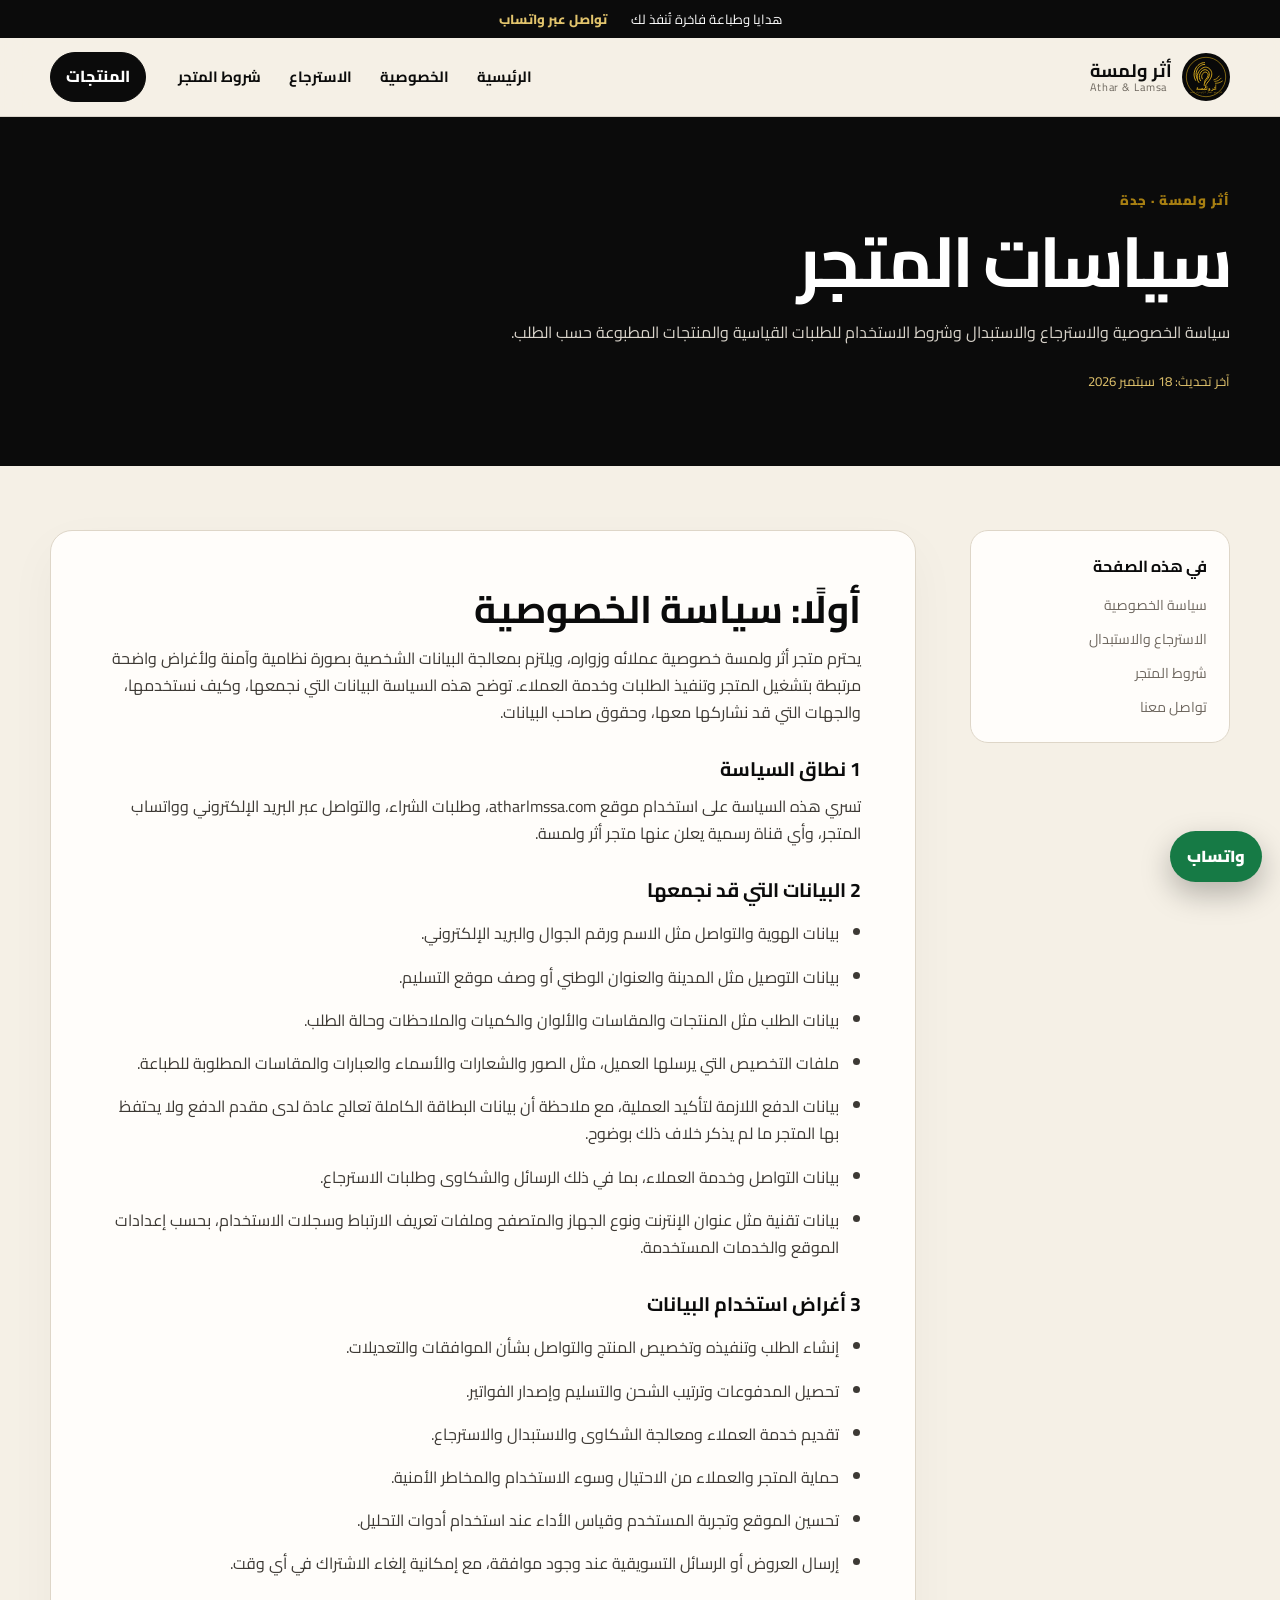
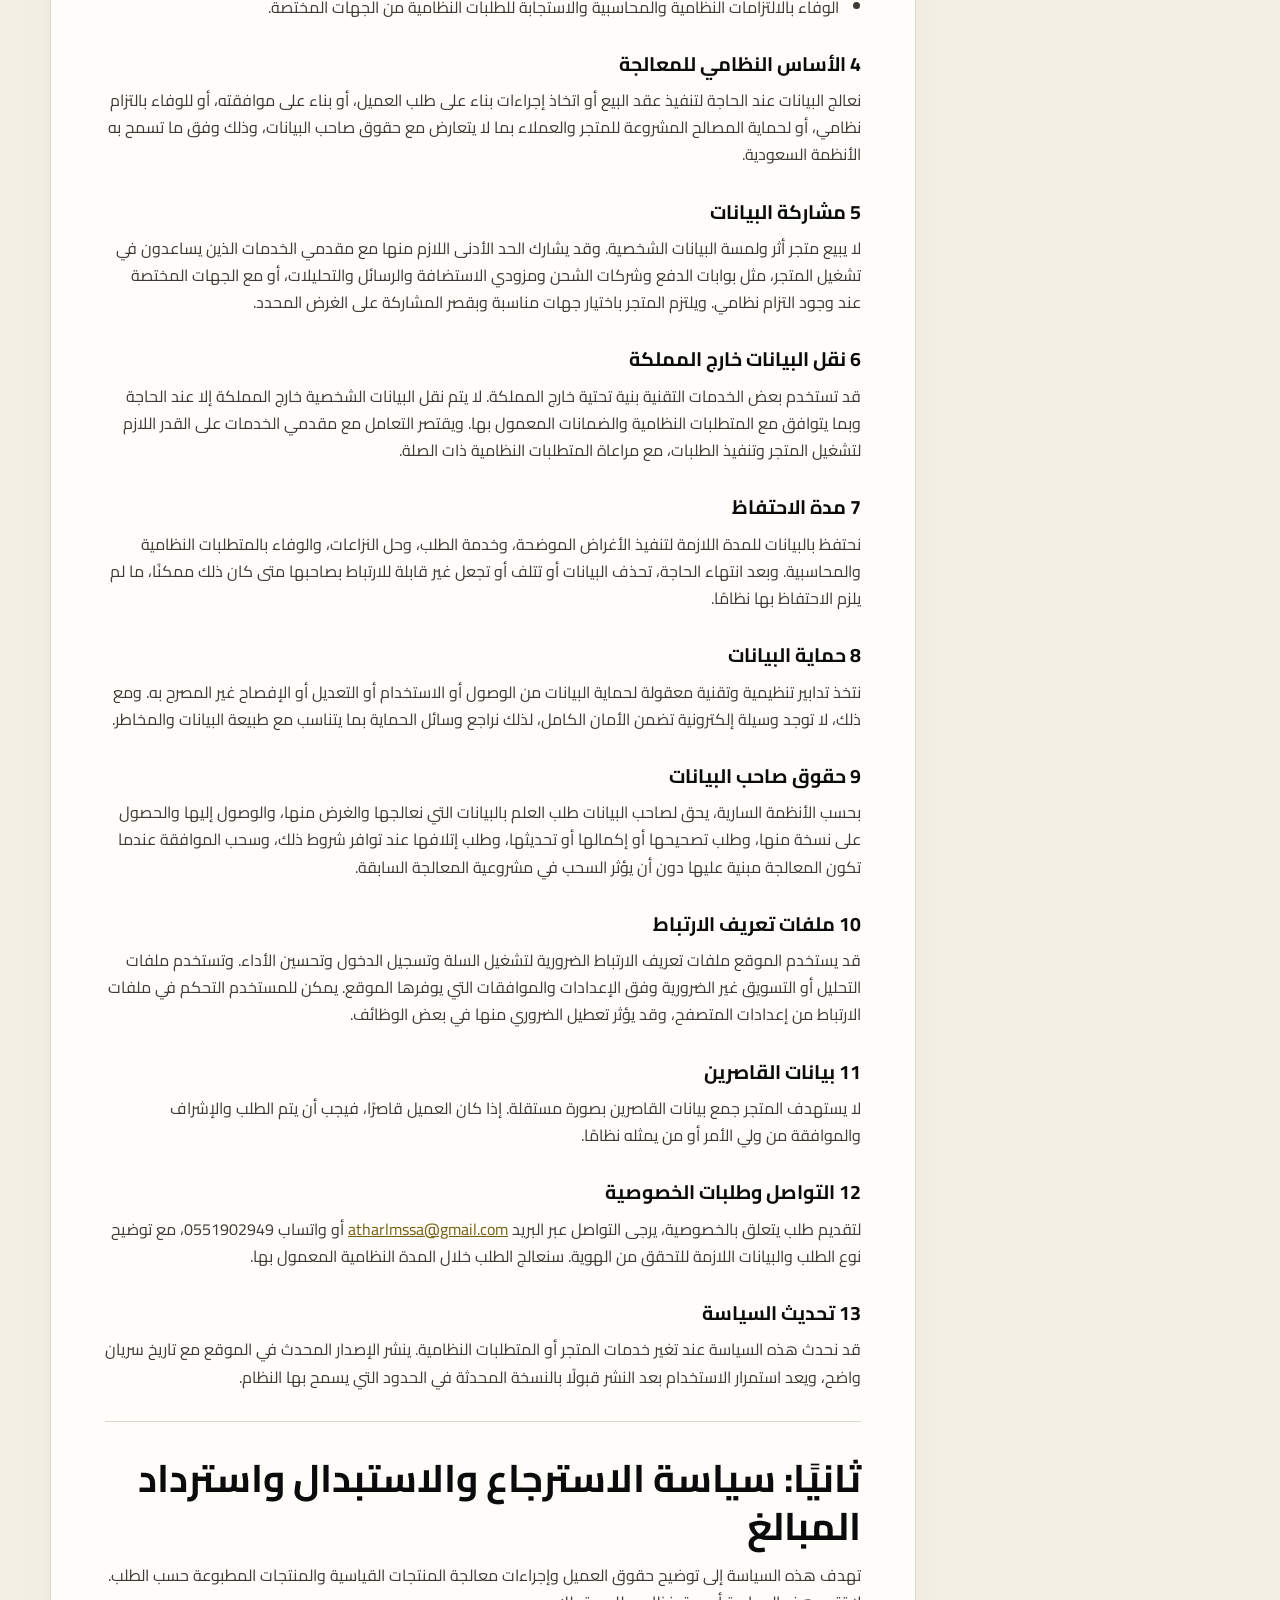
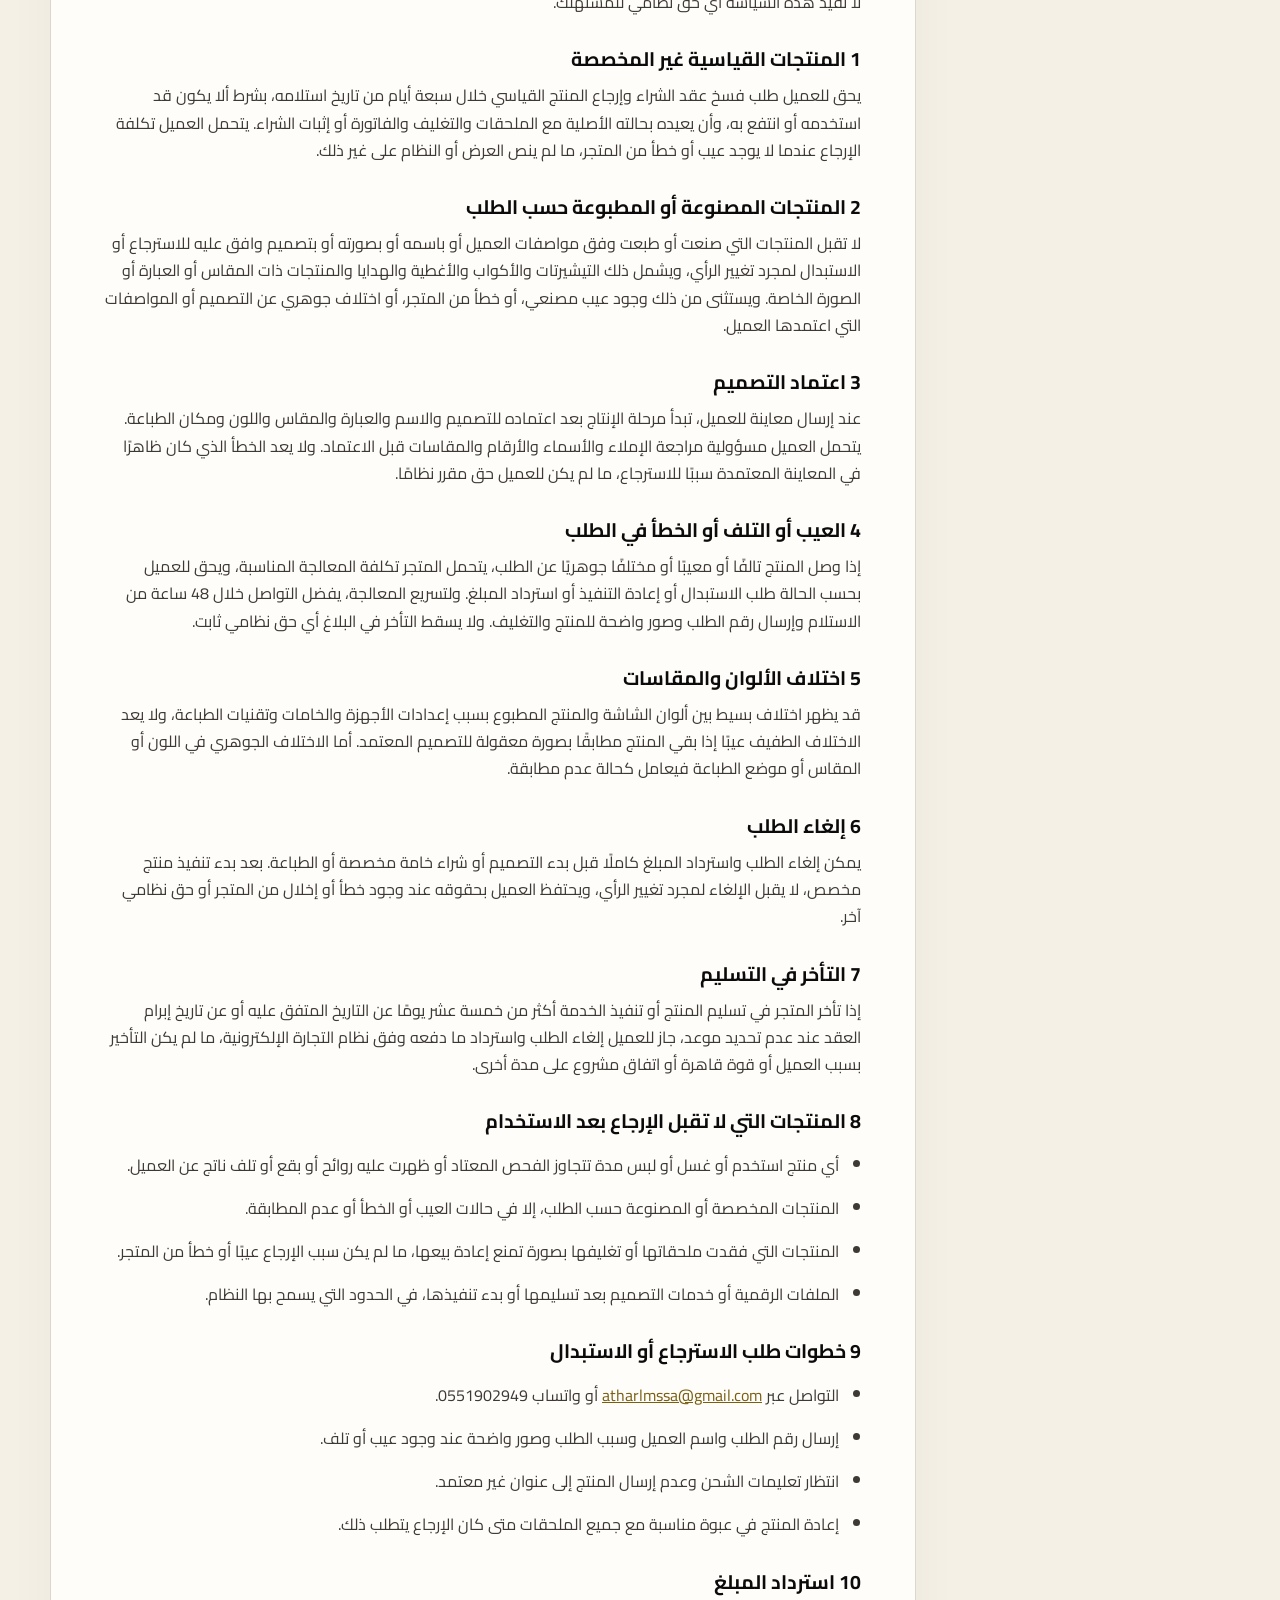
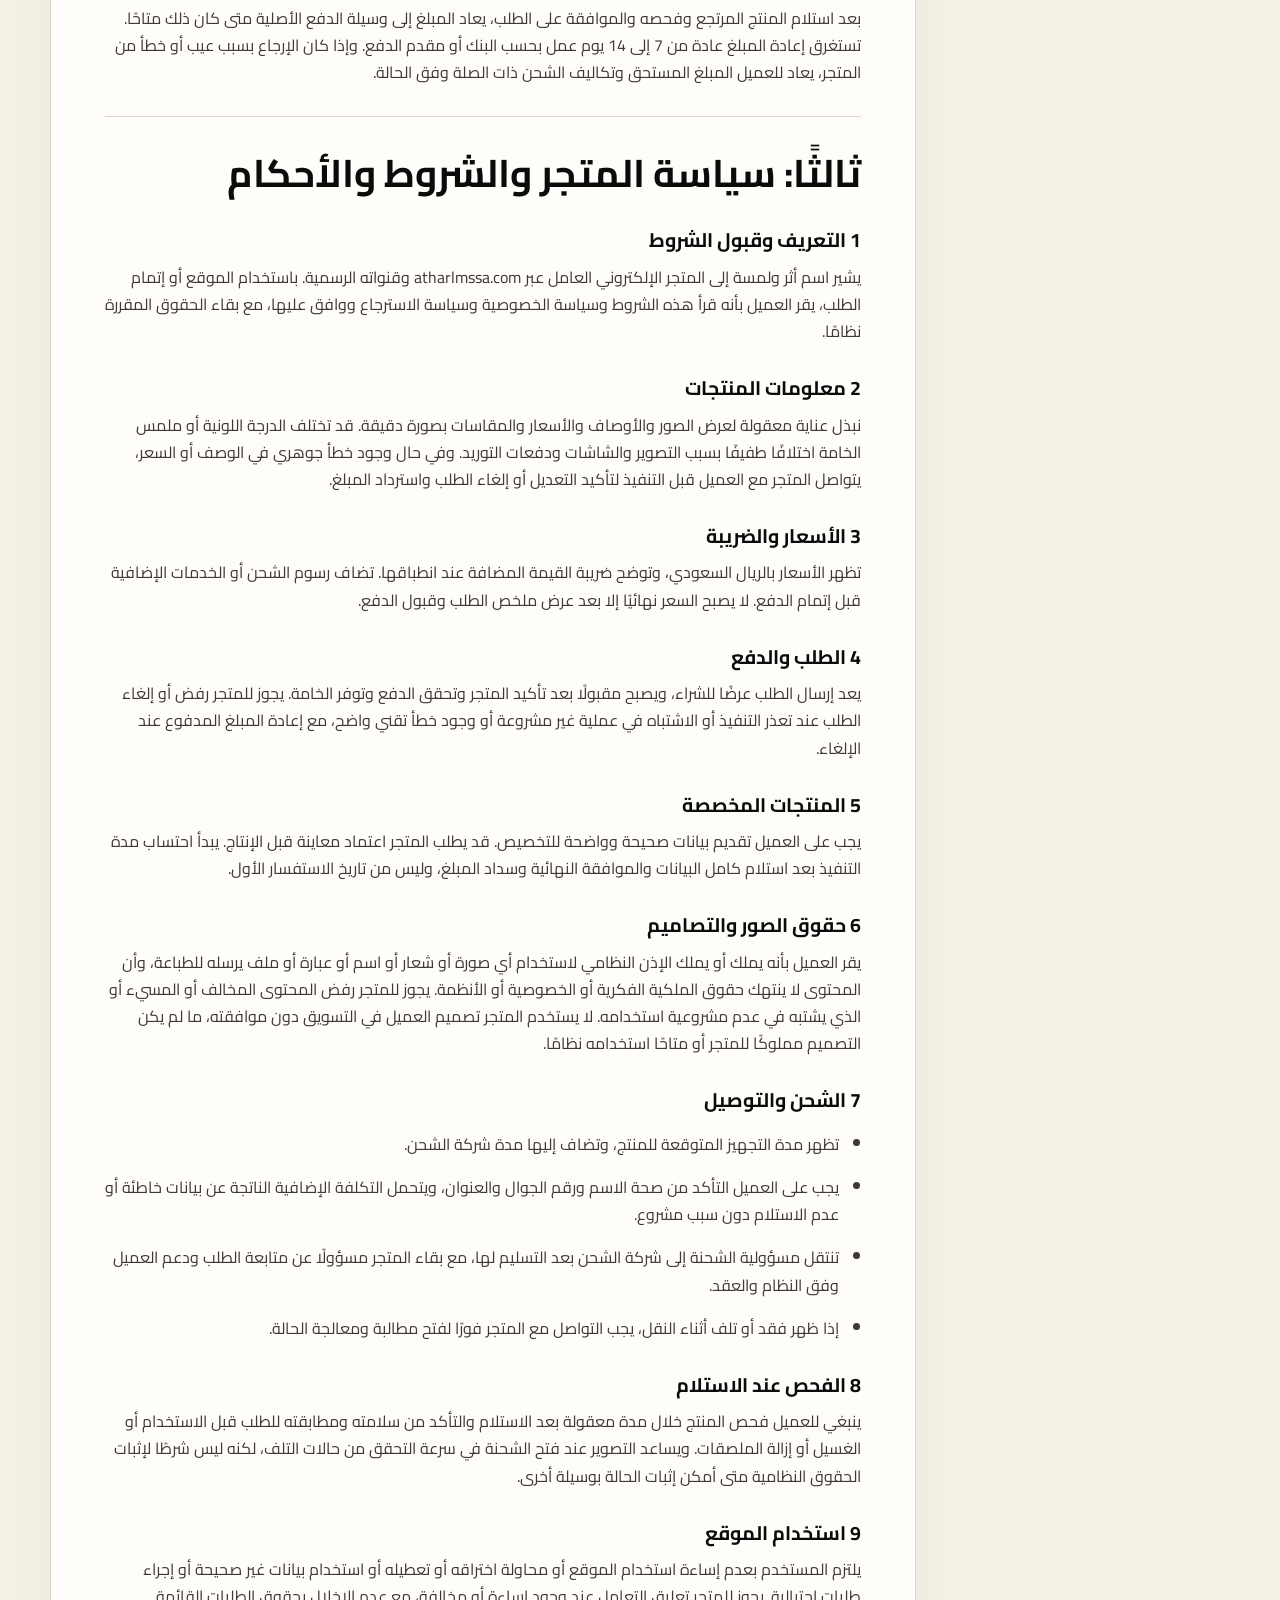
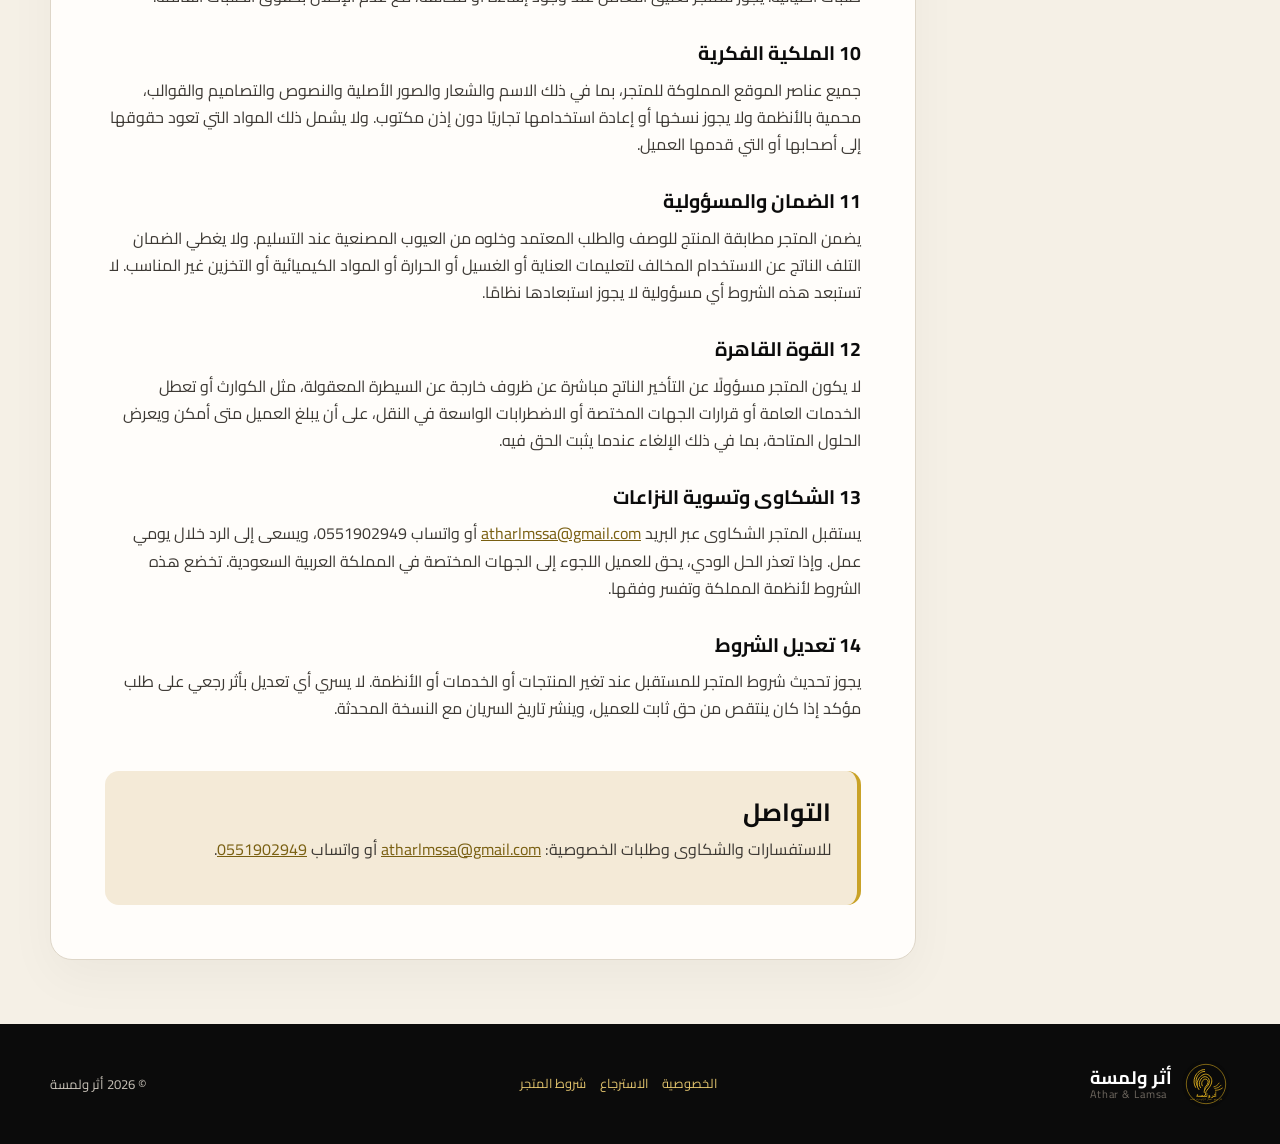
<file: policies.html>
<!doctype html>
<html lang="ar" dir="rtl">
<head>
  <meta charset="utf-8">
  <meta name="viewport" content="width=device-width,initial-scale=1,viewport-fit=cover">
  <meta name="theme-color" content="#0b0b0b">
  <meta name="description" content="سياسة الخصوصية والاسترجاع وشروط متجر أثر ولمسة.">
  <title>سياسات المتجر | أثر ولمسة</title>
  <link rel="icon" href="logo.svg" type="image/svg+xml">
  <link rel="preconnect" href="https://fonts.googleapis.com">
  <link rel="preconnect" href="https://fonts.gstatic.com" crossorigin>
  <link href="https://fonts.googleapis.com/css2?family=Cairo:wght@400;500;600;700;800;900&display=swap" rel="stylesheet">
  <link rel="stylesheet" href="styles.css?v=20260918-1">
</head>
<body class="policy-page">
  <a class="skip-link" href="#policy-content">انتقل إلى محتوى السياسات</a>
  <div class="announcement"><span>هدايا وطباعة فاخرة تُنفذ لك</span><a href="https://wa.me/966551902949" target="_blank" rel="noopener">تواصل عبر واتساب</a></div>
  <header class="site-header">
    <nav class="nav shell" aria-label="التنقل الرئيسي">
      <a class="brand" href="index.html" aria-label="أثر ولمسة - الرئيسية"><img src="logo.svg" alt="" width="48" height="48"><span><b>أثر ولمسة</b><small>Athar &amp; Lamsa</small></span></a>
      <div class="nav-links policy-nav"><a href="index.html">الرئيسية</a><a href="#privacy">الخصوصية</a><a href="#returns">الاسترجاع</a><a href="#terms">شروط المتجر</a></div>
      <a class="cart-button" href="index.html#catalog">المنتجات</a>
    </nav>
  </header>
  <main id="policy-content">
    <section class="policy-hero">
      <div class="shell">
        <p class="kicker">أثر ولمسة · جدة</p>
        <h1>سياسات المتجر</h1>
        <p>سياسة الخصوصية والاسترجاع والاستبدال وشروط الاستخدام للطلبات القياسية والمنتجات المطبوعة حسب الطلب.</p>
        <p class="policy-updated">آخر تحديث: 18 سبتمبر 2026</p>
      </div>
    </section>
    <div class="shell policy-layout">
      <aside class="policy-toc" aria-label="فهرس السياسات">
        <strong>في هذه الصفحة</strong>
        <a href="#privacy">سياسة الخصوصية</a>
        <a href="#returns">الاسترجاع والاستبدال</a>
        <a href="#terms">شروط المتجر</a>
        <a href="mailto:atharlmssa@gmail.com">تواصل معنا</a>
      </aside>
      <article class="policy-content">
        <h2 id="privacy">أولًا: سياسة الخصوصية</h2>
<p>يحترم متجر أثر ولمسة خصوصية عملائه وزواره، ويلتزم بمعالجة البيانات
الشخصية بصورة نظامية وآمنة ولأغراض واضحة مرتبطة بتشغيل المتجر وتنفيذ
الطلبات وخدمة العملاء. توضح هذه السياسة البيانات التي نجمعها، وكيف
نستخدمها، والجهات التي قد نشاركها معها، وحقوق صاحب البيانات.</p>
<h3 id="1-نطاق-السياسة"><strong>1 نطاق السياسة</strong></h3>
<p>تسري هذه السياسة على استخدام موقع atharlmssa.com، وطلبات الشراء،
والتواصل عبر البريد الإلكتروني وواتساب المتجر، وأي قناة رسمية يعلن عنها
متجر أثر ولمسة.</p>
<h3 id="2-البيانات-التي-قد-نجمعها"><strong>2 البيانات التي قد
نجمعها</strong></h3>
<ul>
<li><p>بيانات الهوية والتواصل مثل الاسم ورقم الجوال والبريد
الإلكتروني.</p></li>
<li><p>بيانات التوصيل مثل المدينة والعنوان الوطني أو وصف موقع
التسليم.</p></li>
<li><p>بيانات الطلب مثل المنتجات والمقاسات والألوان والكميات والملاحظات
وحالة الطلب.</p></li>
<li><p>ملفات التخصيص التي يرسلها العميل، مثل الصور والشعارات والأسماء
والعبارات والمقاسات المطلوبة للطباعة.</p></li>
<li><p>بيانات الدفع اللازمة لتأكيد العملية، مع ملاحظة أن بيانات البطاقة
الكاملة تعالج عادة لدى مقدم الدفع ولا يحتفظ بها المتجر ما لم يذكر خلاف
ذلك بوضوح.</p></li>
<li><p>بيانات التواصل وخدمة العملاء، بما في ذلك الرسائل والشكاوى وطلبات
الاسترجاع.</p></li>
<li><p>بيانات تقنية مثل عنوان الإنترنت ونوع الجهاز والمتصفح وملفات تعريف
الارتباط وسجلات الاستخدام، بحسب إعدادات الموقع والخدمات
المستخدمة.</p></li>
</ul>
<h3 id="3-أغراض-استخدام-البيانات"><strong>3 أغراض استخدام
البيانات</strong></h3>
<ul>
<li><p>إنشاء الطلب وتنفيذه وتخصيص المنتج والتواصل بشأن الموافقات
والتعديلات.</p></li>
<li><p>تحصيل المدفوعات وترتيب الشحن والتسليم وإصدار الفواتير.</p></li>
<li><p>تقديم خدمة العملاء ومعالجة الشكاوى والاستبدال
والاسترجاع.</p></li>
<li><p>حماية المتجر والعملاء من الاحتيال وسوء الاستخدام والمخاطر
الأمنية.</p></li>
<li><p>تحسين الموقع وتجربة المستخدم وقياس الأداء عند استخدام أدوات
التحليل.</p></li>
<li><p>إرسال العروض أو الرسائل التسويقية عند وجود موافقة، مع إمكانية
إلغاء الاشتراك في أي وقت.</p></li>
<li><p>الوفاء بالالتزامات النظامية والمحاسبية والاستجابة للطلبات
النظامية من الجهات المختصة.</p></li>
</ul>
<h3 id="4-الأساس-النظامي-للمعالجة"><strong>4 الأساس النظامي
للمعالجة</strong></h3>
<p>نعالج البيانات عند الحاجة لتنفيذ عقد البيع أو اتخاذ إجراءات بناء على
طلب العميل، أو بناء على موافقته، أو للوفاء بالتزام نظامي، أو لحماية
المصالح المشروعة للمتجر والعملاء بما لا يتعارض مع حقوق صاحب البيانات،
وذلك وفق ما تسمح به الأنظمة السعودية.</p>
<h3 id="5-مشاركة-البيانات"><strong>5 مشاركة البيانات</strong></h3>
<p>لا يبيع متجر أثر ولمسة البيانات الشخصية. وقد يشارك الحد الأدنى اللازم
منها مع مقدمي الخدمات الذين يساعدون في تشغيل المتجر، مثل بوابات الدفع
وشركات الشحن ومزودي الاستضافة والرسائل والتحليلات، أو مع الجهات المختصة
عند وجود التزام نظامي. ويلتزم المتجر باختيار جهات مناسبة وبقصر المشاركة
على الغرض المحدد.</p>
<h3 id="6-نقل-البيانات-خارج-المملكة"><strong>6 نقل البيانات خارج
المملكة</strong></h3>
<p>قد تستخدم بعض الخدمات التقنية بنية تحتية خارج المملكة. لا يتم نقل
البيانات الشخصية خارج المملكة إلا عند الحاجة وبما يتوافق مع المتطلبات
النظامية والضمانات المعمول بها. ويقتصر التعامل مع مقدمي الخدمات على القدر اللازم لتشغيل المتجر وتنفيذ الطلبات، مع مراعاة المتطلبات النظامية ذات الصلة.</p>
<h3 id="7-مدة-الاحتفاظ"><strong>7 مدة الاحتفاظ</strong></h3>
<p>نحتفظ بالبيانات للمدة اللازمة لتنفيذ الأغراض الموضحة، وخدمة الطلب،
وحل النزاعات، والوفاء بالمتطلبات النظامية والمحاسبية. وبعد انتهاء
الحاجة، تحذف البيانات أو تتلف أو تجعل غير قابلة للارتباط بصاحبها متى كان
ذلك ممكنًا، ما لم يلزم الاحتفاظ بها نظامًا.</p>
<h3 id="8-حماية-البيانات"><strong>8 حماية البيانات</strong></h3>
<p>نتخذ تدابير تنظيمية وتقنية معقولة لحماية البيانات من الوصول أو
الاستخدام أو التعديل أو الإفصاح غير المصرح به. ومع ذلك، لا توجد وسيلة
إلكترونية تضمن الأمان الكامل، لذلك نراجع وسائل الحماية بما يتناسب مع
طبيعة البيانات والمخاطر.</p>
<h3 id="9-حقوق-صاحب-البيانات"><strong>9 حقوق صاحب البيانات</strong></h3>
<p>بحسب الأنظمة السارية، يحق لصاحب البيانات طلب العلم بالبيانات التي
نعالجها والغرض منها، والوصول إليها والحصول على نسخة منها، وطلب تصحيحها
أو إكمالها أو تحديثها، وطلب إتلافها عند توافر شروط ذلك، وسحب الموافقة
عندما تكون المعالجة مبنية عليها دون أن يؤثر السحب في مشروعية المعالجة
السابقة.</p>
<h3 id="10-ملفات-تعريف-الارتباط"><strong>10 ملفات تعريف
الارتباط</strong></h3>
<p>قد يستخدم الموقع ملفات تعريف الارتباط الضرورية لتشغيل السلة وتسجيل
الدخول وتحسين الأداء. وتستخدم ملفات التحليل أو التسويق غير الضرورية وفق
الإعدادات والموافقات التي يوفرها الموقع. يمكن للمستخدم التحكم في ملفات
الارتباط من إعدادات المتصفح، وقد يؤثر تعطيل الضروري منها في بعض
الوظائف.</p>
<h3 id="11-بيانات-القاصرين"><strong>11 بيانات القاصرين</strong></h3>
<p>لا يستهدف المتجر جمع بيانات القاصرين بصورة مستقلة. إذا كان العميل
قاصرًا، فيجب أن يتم الطلب والإشراف والموافقة من ولي الأمر أو من يمثله
نظامًا.</p>
<h3 id="12-التواصل-وطلبات-الخصوصية"><strong>12 التواصل وطلبات
الخصوصية</strong></h3>
<p>لتقديم طلب يتعلق بالخصوصية، يرجى التواصل عبر البريد <a
href="mailto:atharlmssa@gmail.com">atharlmssa@gmail.com</a> أو واتساب
0551902949، مع توضيح نوع الطلب والبيانات اللازمة للتحقق من الهوية.
سنعالج الطلب خلال المدة النظامية المعمول بها.</p>
<h3 id="13-تحديث-السياسة"><strong>13 تحديث السياسة</strong></h3>
<p>قد نحدث هذه السياسة عند تغير خدمات المتجر أو المتطلبات النظامية. ينشر
الإصدار المحدث في الموقع مع تاريخ سريان واضح، ويعد استمرار الاستخدام بعد
النشر قبولًا بالنسخة المحدثة في الحدود التي يسمح بها النظام.</p>
<h2 id="returns">ثانيًا: سياسة الاسترجاع والاستبدال واسترداد المبالغ</h2>
<p>تهدف هذه السياسة إلى توضيح حقوق العميل وإجراءات معالجة المنتجات
القياسية والمنتجات المطبوعة حسب الطلب. لا تقيد هذه السياسة أي حق نظامي
للمستهلك.</p>
<h3 id="1-المنتجات-القياسية-غير-المخصصة"><strong>1 المنتجات القياسية غير
المخصصة</strong></h3>
<p>يحق للعميل طلب فسخ عقد الشراء وإرجاع المنتج القياسي خلال سبعة أيام من
تاريخ استلامه، بشرط ألا يكون قد استخدمه أو انتفع به، وأن يعيده بحالته
الأصلية مع الملحقات والتغليف والفاتورة أو إثبات الشراء. يتحمل العميل
تكلفة الإرجاع عندما لا يوجد عيب أو خطأ من المتجر، ما لم ينص العرض أو
النظام على غير ذلك.</p>
<h3 id="2-المنتجات-المصنوعة-أو-المطبوعة-حسب-الطلب"><strong>2 المنتجات
المصنوعة أو المطبوعة حسب الطلب</strong></h3>
<p>لا تقبل المنتجات التي صنعت أو طبعت وفق مواصفات العميل أو باسمه أو
بصورته أو بتصميم وافق عليه للاسترجاع أو الاستبدال لمجرد تغيير الرأي،
ويشمل ذلك التيشيرتات والأكواب والأغطية والهدايا والمنتجات ذات المقاس أو
العبارة أو الصورة الخاصة. ويستثنى من ذلك وجود عيب مصنعي، أو خطأ من
المتجر، أو اختلاف جوهري عن التصميم أو المواصفات التي اعتمدها العميل.</p>
<h3 id="3-اعتماد-التصميم"><strong>3 اعتماد التصميم</strong></h3>
<p>عند إرسال معاينة للعميل، تبدأ مرحلة الإنتاج بعد اعتماده للتصميم
والاسم والعبارة والمقاس واللون ومكان الطباعة. يتحمل العميل مسؤولية
مراجعة الإملاء والأسماء والأرقام والمقاسات قبل الاعتماد. ولا يعد الخطأ
الذي كان ظاهرًا في المعاينة المعتمدة سببًا للاسترجاع، ما لم يكن للعميل حق
مقرر نظامًا.</p>
<h3 id="4-العيب-أو-التلف-أو-الخطأ-في-الطلب"><strong>4 العيب أو التلف أو
الخطأ في الطلب</strong></h3>
<p>إذا وصل المنتج تالفًا أو معيبًا أو مختلفًا جوهريًا عن الطلب، يتحمل المتجر
تكلفة المعالجة المناسبة، ويحق للعميل بحسب الحالة طلب الاستبدال أو إعادة
التنفيذ أو استرداد المبلغ. ولتسريع المعالجة، يفضل التواصل خلال 48 ساعة
من الاستلام وإرسال رقم الطلب وصور واضحة للمنتج والتغليف. ولا يسقط التأخر
في البلاغ أي حق نظامي ثابت.</p>
<h3 id="5-اختلاف-الألوان-والمقاسات"><strong>5 اختلاف الألوان
والمقاسات</strong></h3>
<p>قد يظهر اختلاف بسيط بين ألوان الشاشة والمنتج المطبوع بسبب إعدادات
الأجهزة والخامات وتقنيات الطباعة، ولا يعد الاختلاف الطفيف عيبًا إذا بقي
المنتج مطابقًا بصورة معقولة للتصميم المعتمد. أما الاختلاف الجوهري في
اللون أو المقاس أو موضع الطباعة فيعامل كحالة عدم مطابقة.</p>
<h3 id="6-إلغاء-الطلب"><strong>6 إلغاء الطلب</strong></h3>
<p>يمكن إلغاء الطلب واسترداد المبلغ كاملًا قبل بدء التصميم أو شراء خامة
مخصصة أو الطباعة. بعد بدء تنفيذ منتج مخصص، لا يقبل الإلغاء لمجرد تغيير
الرأي، ويحتفظ العميل بحقوقه عند وجود خطأ أو إخلال من المتجر أو حق نظامي
آخر.</p>
<h3 id="7-التأخر-في-التسليم"><strong>7 التأخر في التسليم</strong></h3>
<p>إذا تأخر المتجر في تسليم المنتج أو تنفيذ الخدمة أكثر من خمسة عشر يومًا
عن التاريخ المتفق عليه أو عن تاريخ إبرام العقد عند عدم تحديد موعد، جاز
للعميل إلغاء الطلب واسترداد ما دفعه وفق نظام التجارة الإلكترونية، ما لم
يكن التأخير بسبب العميل أو قوة قاهرة أو اتفاق مشروع على مدة أخرى.</p>
<h3 id="8-المنتجات-التي-لا-تقبل-الإرجاع-بعد-الاستخدام"><strong>8
المنتجات التي لا تقبل الإرجاع بعد الاستخدام</strong></h3>
<ul>
<li><p>أي منتج استخدم أو غسل أو لبس مدة تتجاوز الفحص المعتاد أو ظهرت
عليه روائح أو بقع أو تلف ناتج عن العميل.</p></li>
<li><p>المنتجات المخصصة أو المصنوعة حسب الطلب، إلا في حالات العيب أو
الخطأ أو عدم المطابقة.</p></li>
<li><p>المنتجات التي فقدت ملحقاتها أو تغليفها بصورة تمنع إعادة بيعها، ما
لم يكن سبب الإرجاع عيبًا أو خطأ من المتجر.</p></li>
<li><p>الملفات الرقمية أو خدمات التصميم بعد تسليمها أو بدء تنفيذها، في
الحدود التي يسمح بها النظام.</p></li>
</ul>
<h3 id="9-خطوات-طلب-الاسترجاع-أو-الاستبدال"><strong>9 خطوات طلب
الاسترجاع أو الاستبدال</strong></h3>
<ul>
<li><p>التواصل عبر <a
href="mailto:atharlmssa@gmail.com">atharlmssa@gmail.com</a> أو واتساب
0551902949.</p></li>
<li><p>إرسال رقم الطلب واسم العميل وسبب الطلب وصور واضحة عند وجود عيب أو
تلف.</p></li>
<li><p>انتظار تعليمات الشحن وعدم إرسال المنتج إلى عنوان غير
معتمد.</p></li>
<li><p>إعادة المنتج في عبوة مناسبة مع جميع الملحقات متى كان الإرجاع
يتطلب ذلك.</p></li>
</ul>
<h3 id="10-استرداد-المبلغ"><strong>10 استرداد المبلغ</strong></h3>
<p>بعد استلام المنتج المرتجع وفحصه والموافقة على الطلب، يعاد المبلغ إلى
وسيلة الدفع الأصلية متى كان ذلك متاحًا. تستغرق إعادة المبلغ عادة من 7 إلى
14 يوم عمل بحسب البنك أو مقدم الدفع. وإذا كان الإرجاع بسبب عيب أو خطأ من
المتجر، يعاد للعميل المبلغ المستحق وتكاليف الشحن ذات الصلة وفق
الحالة.</p>
<h2 id="terms">ثالثًا: سياسة المتجر والشروط والأحكام</h2>
<h3 id="1-التعريف-وقبول-الشروط"><strong>1 التعريف وقبول
الشروط</strong></h3>
<p>يشير اسم أثر ولمسة إلى المتجر الإلكتروني العامل عبر atharlmssa.com
وقنواته الرسمية. باستخدام الموقع أو إتمام الطلب، يقر العميل بأنه قرأ هذه
الشروط وسياسة الخصوصية وسياسة الاسترجاع ووافق عليها، مع بقاء الحقوق
المقررة نظامًا.</p>
<h3 id="2-معلومات-المنتجات"><strong>2 معلومات المنتجات</strong></h3>
<p>نبذل عناية معقولة لعرض الصور والأوصاف والأسعار والمقاسات بصورة دقيقة.
قد تختلف الدرجة اللونية أو ملمس الخامة اختلافًا طفيفًا بسبب التصوير
والشاشات ودفعات التوريد. وفي حال وجود خطأ جوهري في الوصف أو السعر،
يتواصل المتجر مع العميل قبل التنفيذ لتأكيد التعديل أو إلغاء الطلب
واسترداد المبلغ.</p>
<h3 id="3-الأسعار-والضريبة"><strong>3 الأسعار والضريبة</strong></h3>
<p>تظهر الأسعار بالريال السعودي، وتوضح ضريبة القيمة المضافة عند
انطباقها. تضاف رسوم الشحن أو الخدمات الإضافية قبل إتمام الدفع. لا يصبح
السعر نهائيًا إلا بعد عرض ملخص الطلب وقبول الدفع.</p>
<h3 id="4-الطلب-والدفع"><strong>4 الطلب والدفع</strong></h3>
<p>يعد إرسال الطلب عرضًا للشراء، ويصبح مقبولًا بعد تأكيد المتجر وتحقق
الدفع وتوفر الخامة. يجوز للمتجر رفض أو إلغاء الطلب عند تعذر التنفيذ أو
الاشتباه في عملية غير مشروعة أو وجود خطأ تقني واضح، مع إعادة المبلغ
المدفوع عند الإلغاء.</p>
<h3 id="5-المنتجات-المخصصة"><strong>5 المنتجات المخصصة</strong></h3>
<p>يجب على العميل تقديم بيانات صحيحة وواضحة للتخصيص. قد يطلب المتجر
اعتماد معاينة قبل الإنتاج. يبدأ احتساب مدة التنفيذ بعد استلام كامل
البيانات والموافقة النهائية وسداد المبلغ، وليس من تاريخ الاستفسار
الأول.</p>
<h3 id="6-حقوق-الصور-والتصاميم"><strong>6 حقوق الصور
والتصاميم</strong></h3>
<p>يقر العميل بأنه يملك أو يملك الإذن النظامي لاستخدام أي صورة أو شعار
أو اسم أو عبارة أو ملف يرسله للطباعة، وأن المحتوى لا ينتهك حقوق الملكية
الفكرية أو الخصوصية أو الأنظمة. يجوز للمتجر رفض المحتوى المخالف أو
المسيء أو الذي يشتبه في عدم مشروعية استخدامه. لا يستخدم المتجر تصميم
العميل في التسويق دون موافقته، ما لم يكن التصميم مملوكًا للمتجر أو متاحًا
استخدامه نظامًا.</p>
<h3 id="7-الشحن-والتوصيل"><strong>7 الشحن والتوصيل</strong></h3>
<ul>
<li><p>تظهر مدة التجهيز المتوقعة للمنتج، وتضاف إليها مدة شركة
الشحن.</p></li>
<li><p>يجب على العميل التأكد من صحة الاسم ورقم الجوال والعنوان، ويتحمل
التكلفة الإضافية الناتجة عن بيانات خاطئة أو عدم الاستلام دون سبب
مشروع.</p></li>
<li><p>تنتقل مسؤولية الشحنة إلى شركة الشحن بعد التسليم لها، مع بقاء
المتجر مسؤولًا عن متابعة الطلب ودعم العميل وفق النظام والعقد.</p></li>
<li><p>إذا ظهر فقد أو تلف أثناء النقل، يجب التواصل مع المتجر فورًا لفتح
مطالبة ومعالجة الحالة.</p></li>
</ul>
<h3 id="8-الفحص-عند-الاستلام"><strong>8 الفحص عند الاستلام</strong></h3>
<p>ينبغي للعميل فحص المنتج خلال مدة معقولة بعد الاستلام والتأكد من
سلامته ومطابقته للطلب قبل الاستخدام أو الغسيل أو إزالة الملصقات. ويساعد
التصوير عند فتح الشحنة في سرعة التحقق من حالات التلف، لكنه ليس شرطًا
لإثبات الحقوق النظامية متى أمكن إثبات الحالة بوسيلة أخرى.</p>
<h3 id="9-استخدام-الموقع"><strong>9 استخدام الموقع</strong></h3>
<p>يلتزم المستخدم بعدم إساءة استخدام الموقع أو محاولة اختراقه أو تعطيله
أو استخدام بيانات غير صحيحة أو إجراء طلبات احتيالية. يجوز للمتجر تعليق
التعامل عند وجود إساءة أو مخالفة، مع عدم الإخلال بحقوق الطلبات
القائمة.</p>
<h3 id="10-الملكية-الفكرية"><strong>10 الملكية الفكرية</strong></h3>
<p>جميع عناصر الموقع المملوكة للمتجر، بما في ذلك الاسم والشعار والصور
الأصلية والنصوص والتصاميم والقوالب، محمية بالأنظمة ولا يجوز نسخها أو
إعادة استخدامها تجاريًا دون إذن مكتوب. ولا يشمل ذلك المواد التي تعود
حقوقها إلى أصحابها أو التي قدمها العميل.</p>
<h3 id="11-الضمان-والمسؤولية"><strong>11 الضمان والمسؤولية</strong></h3>
<p>يضمن المتجر مطابقة المنتج للوصف والطلب المعتمد وخلوه من العيوب
المصنعية عند التسليم. ولا يغطي الضمان التلف الناتج عن الاستخدام المخالف
لتعليمات العناية أو الغسيل أو الحرارة أو المواد الكيميائية أو التخزين
غير المناسب. لا تستبعد هذه الشروط أي مسؤولية لا يجوز استبعادها
نظامًا.</p>
<h3 id="12-القوة-القاهرة"><strong>12 القوة القاهرة</strong></h3>
<p>لا يكون المتجر مسؤولًا عن التأخير الناتج مباشرة عن ظروف خارجة عن
السيطرة المعقولة، مثل الكوارث أو تعطل الخدمات العامة أو قرارات الجهات
المختصة أو الاضطرابات الواسعة في النقل، على أن يبلغ العميل متى أمكن
ويعرض الحلول المتاحة، بما في ذلك الإلغاء عندما يثبت الحق فيه.</p>
<h3 id="13-الشكاوى-وتسوية-النزاعات"><strong>13 الشكاوى وتسوية
النزاعات</strong></h3>
<p>يستقبل المتجر الشكاوى عبر البريد <a
href="mailto:atharlmssa@gmail.com">atharlmssa@gmail.com</a> أو واتساب
0551902949، ويسعى إلى الرد خلال يومي عمل. وإذا تعذر الحل الودي، يحق
للعميل اللجوء إلى الجهات المختصة في المملكة العربية السعودية. تخضع هذه
الشروط لأنظمة المملكة وتفسر وفقها.</p>
<h3 id="14-تعديل-الشروط"><strong>14 تعديل الشروط</strong></h3>
<p>يجوز تحديث شروط المتجر للمستقبل عند تغير المنتجات أو الخدمات أو
الأنظمة. لا يسري أي تعديل بأثر رجعي على طلب مؤكد إذا كان ينتقص من حق
ثابت للعميل، وينشر تاريخ السريان مع النسخة المحدثة.</p>

        <section class="policy-contact">
          <h2>التواصل</h2>
          <p>للاستفسارات والشكاوى وطلبات الخصوصية: <a href="mailto:atharlmssa@gmail.com">atharlmssa@gmail.com</a> أو واتساب <a href="https://wa.me/966551902949" target="_blank" rel="noopener">0551902949</a>.</p>
        </section>
      </article>
    </div>
  </main>
  <footer><div class="shell footer-layout"><div class="brand footer-brand"><img src="logo.svg" alt="" width="42" height="42"><span><b>أثر ولمسة</b><small>Athar &amp; Lamsa</small></span></div><nav class="footer-policy-links" aria-label="السياسات"><a href="#privacy">الخصوصية</a><a href="#returns">الاسترجاع</a><a href="#terms">شروط المتجر</a></nav><p>© 2026 أثر ولمسة</p></div></footer>
  <a class="whatsapp-float" href="https://wa.me/966551902949" target="_blank" rel="noopener">واتساب</a>
</body>
</html>
</file>
<file: styles.css>
:root{--ink:#0b0b0b;--charcoal:#171614;--taupe:#8a8178;--ivory:#f5f0e6;--paper:#fffdfa;--gold:#c9a227;--gold-light:#e2c46d;--line:#ded6c8;--muted:#6f6860;--shadow:0 18px 50px #0b0b0b1a;--radius:22px}
*{box-sizing:border-box}html{scroll-behavior:smooth;scroll-padding-top:100px}body{margin:0;background:var(--ivory);color:var(--ink);font-family:Cairo,Arial,sans-serif;line-height:1.7}body.drawer-open{overflow:hidden}img{display:block;max-width:100%}a{color:inherit;text-decoration:none}button,input,select{font:inherit}button{cursor:pointer}.shell{width:min(1180px,calc(100% - 40px));margin-inline:auto}.sr-only{position:absolute;width:1px;height:1px;margin:-1px;overflow:hidden;clip:rect(0,0,0,0)}.skip-link{position:fixed;top:8px;right:8px;z-index:999;background:var(--gold);padding:8px 14px;transform:translateY(-150%)}.skip-link:focus{transform:none}
.announcement{min-height:38px;background:var(--ink);color:#fff;display:flex;align-items:center;justify-content:center;gap:24px;padding:7px 20px;font-size:.82rem}.announcement a{color:var(--gold-light);font-weight:800}.site-header{position:sticky;top:0;z-index:50;background:#f5f0e6ed;border-bottom:1px solid #8a817840;backdrop-filter:blur(16px)}.nav{height:78px;display:flex;align-items:center;gap:32px}.brand{display:flex;align-items:center;gap:10px;margin-left:auto}.brand img{width:48px;height:48px;border-radius:50%}.brand span{display:grid;line-height:1.15}.brand b{font-size:1.13rem}.brand small{direction:ltr;color:var(--muted);font-size:.68rem;letter-spacing:.08em}.nav-links{display:flex;gap:28px;font-weight:700;font-size:.93rem}.nav-links a{position:relative}.nav-links a:after{content:"";position:absolute;right:0;bottom:-7px;width:0;height:2px;background:var(--gold);transition:.2s}.nav-links a:hover:after{width:100%}.menu-toggle{display:none;border:0;background:transparent;font-size:1.5rem}.cart-button{border:1px solid var(--ink);background:var(--ink);color:#fff;border-radius:999px;padding:10px 15px;font-weight:800}.cart-count{display:inline-grid;place-items:center;min-width:25px;height:25px;margin-right:6px;background:var(--gold);color:var(--ink);border-radius:50%}
.national-offer{position:relative;overflow:hidden;background:linear-gradient(135deg,#064c3b,#0b7655);color:#fff;border-bottom:4px solid var(--gold)}.national-offer:before,.national-offer:after{content:"";position:absolute;width:240px;height:240px;border:1px solid #ffffff24;transform:rotate(45deg)}.national-offer:before{right:-130px;top:-130px}.national-offer:after{left:-130px;bottom:-130px}.national-offer-layout{position:relative;z-index:1;min-height:210px;display:grid;grid-template-columns:auto 1fr auto;align-items:center;gap:36px;padding-block:30px}.offer-number{width:150px;height:150px;border-radius:50%;display:grid;place-content:center;text-align:center;background:var(--gold);color:var(--ink);box-shadow:0 0 0 9px #ffffff18}.offer-number strong{font-size:3.1rem;line-height:1}.offer-number span{font-weight:900}.offer-copy p{margin:0 0 4px;color:var(--gold-light);font-weight:900}.offer-copy h2{font-size:clamp(1.7rem,3vw,2.7rem);margin:0 0 5px}.offer-copy>span{color:#dcece7}.offer-code{min-width:190px;padding:16px 20px;border:1px dashed #e2c46d;background:#062e27cc;border-radius:18px;text-align:center;display:grid;gap:4px}.offer-code small{color:#dcece7}.offer-code b{font-size:1.7rem;letter-spacing:.12em;color:var(--gold-light)}.offer-code button{border:0;border-radius:999px;background:#fff;color:#064c3b;padding:8px 14px;font-weight:900}
.hero{overflow:hidden;background:var(--ink);color:#fff}.hero-layout{min-height:650px;padding-block:64px;display:grid;grid-template-columns:1.02fr .98fr;align-items:center;gap:70px}.kicker{margin:0 0 8px;color:#a77f12;font-weight:900;font-size:.82rem;letter-spacing:.07em}.hero .kicker,.custom-section .kicker,.contact .kicker{color:var(--gold-light)}h1,h2,h3,p{margin-top:0}h1{font-size:clamp(2.6rem,5vw,4.7rem);line-height:1.22;margin-bottom:24px;letter-spacing:-.04em}h1 em{color:var(--gold-light);font-style:normal}h2{font-size:clamp(2rem,3.5vw,3.1rem);line-height:1.25;margin-bottom:12px}h3{line-height:1.4}.hero-text{max-width:650px;color:#d8d3ca;font-size:1.08rem}.hero-actions{display:flex;gap:12px;flex-wrap:wrap;margin-top:30px}.button{display:inline-flex;align-items:center;justify-content:center;min-height:50px;padding:12px 24px;border-radius:999px;border:1px solid transparent;font-weight:900;transition:.2s}.button:hover{transform:translateY(-2px)}.button-gold{background:var(--gold);color:var(--ink)}.button-outline{border-color:#e2c46da6;color:#fff}.button-whatsapp{width:100%;background:#167a45;color:#fff;border:0}.trust-list{display:flex;gap:23px;flex-wrap:wrap;margin:32px 0 0;padding:0;list-style:none;color:#c7c1b7;font-size:.84rem}.trust-list li:before{content:"✓";color:var(--gold-light);margin-left:7px}
.hero-gallery{height:500px;position:relative}.hero-card{position:absolute;margin:0;overflow:hidden;border:1px solid #e2c46d73;background:#eee7db;box-shadow:0 28px 80px #0007}.hero-card img{width:100%;height:100%;object-fit:cover}.hero-main{inset:30px 65px 30px 60px;border-radius:46% 46% 18px 18px}.hero-top{width:155px;height:155px;top:0;left:0;border-radius:50%}.hero-bottom{width:150px;height:180px;bottom:0;right:0;border-radius:18px}.made-note{position:absolute;left:8px;bottom:40px;width:116px;height:116px;border-radius:50%;display:grid;place-content:center;text-align:center;background:var(--gold);color:var(--ink);transform:rotate(-7deg);font-size:.78rem;line-height:1.5}.made-note b{font-size:1rem}
.catalog,.how{padding-block:90px}.section-heading{display:flex;align-items:end;justify-content:space-between;gap:32px;margin-bottom:32px}.section-heading>p{max-width:460px;color:var(--muted)}.catalog-tools{display:flex;align-items:center;gap:16px;margin-bottom:18px}.search-box{min-width:280px;display:flex;align-items:center;gap:9px;background:var(--paper);border:1px solid var(--line);border-radius:999px;padding:0 16px}.search-box:focus-within{outline:3px solid #c9a22738;border-color:var(--gold)}.search-box input{width:100%;height:46px;border:0;outline:0;background:transparent}.filters{display:flex;gap:8px;overflow-x:auto;padding:4px 0}.filter{white-space:nowrap;border:1px solid var(--line);background:transparent;border-radius:999px;padding:8px 15px;font-weight:800}.filter.active{background:var(--ink);border-color:var(--ink);color:#fff}.results-summary{color:var(--muted);font-size:.88rem;margin-bottom:18px}
.product-grid{display:grid;grid-template-columns:repeat(4,minmax(0,1fr));gap:18px}.product-card{background:var(--paper);border:1px solid var(--line);border-radius:18px;overflow:hidden;transition:.22s}.product-card:hover{transform:translateY(-5px);box-shadow:var(--shadow)}.product-image{aspect-ratio:1;background:#eee9e0;overflow:hidden}.product-image img{width:100%;height:100%;object-fit:cover;transition:.3s}.product-image.sticker-image img{object-fit:contain;padding:14px}.product-card:hover img{transform:scale(1.025)}.product-info{padding:15px}.product-meta{display:flex;justify-content:space-between;gap:8px;color:var(--muted);font-size:.75rem;margin-bottom:5px}.product-info h3{font-size:1rem;margin-bottom:10px;min-height:45px}.product-buy{display:flex;align-items:center;justify-content:space-between;gap:10px}.price{font-weight:900;color:#795f11}.add-button{border:0;border-radius:999px;background:var(--ink);color:#fff;padding:9px 13px;font-size:.8rem;font-weight:900}.add-button:hover{background:var(--gold);color:var(--ink)}.empty-state{text-align:center;padding:60px 20px;background:#ffffff73;border:1px dashed var(--line);border-radius:var(--radius)}.show-more{display:block;margin:28px auto 0;border:1px solid var(--ink);border-radius:999px;background:transparent;padding:11px 28px;font-weight:900}.show-more[hidden]{display:none}
.custom-section{background:var(--charcoal);color:#fff}.custom-layout{min-height:320px;padding-block:66px;display:flex;align-items:center;justify-content:space-between;gap:40px}.custom-layout>div{max-width:720px}.custom-layout p:not(.kicker){color:#cbc5bb}.steps{display:grid;grid-template-columns:repeat(3,1fr);gap:18px;list-style:none;padding:0}.steps li{background:var(--paper);border:1px solid var(--line);border-radius:var(--radius);padding:28px}.steps li>span{display:grid;place-items:center;width:44px;height:44px;border-radius:50%;background:var(--gold);font-weight:900;margin-bottom:22px}.steps p{color:var(--muted);margin:0}.contact{background:#e9dfcd}.contact-layout{padding-block:72px;display:grid;grid-template-columns:1fr 1fr;align-items:center;gap:70px}.contact-layout p:not(.kicker){color:var(--muted)}.contact-links{display:grid;gap:12px}.contact-links a{display:flex;align-items:center;justify-content:space-between;gap:20px;background:#ffffff9e;border:1px solid #8a81784d;padding:18px 20px;border-radius:16px}.contact-links span{font-size:.82rem;color:var(--muted)}.contact-links b{font-size:.9rem}
footer{background:var(--ink);color:#c7c1b7;padding:36px 0}.footer-layout{display:flex;align-items:center;justify-content:space-between;gap:24px}.footer-layout p{margin:0;font-size:.82rem}.footer-brand{margin:0}.footer-brand b{color:#fff}.whatsapp-float{position:fixed;z-index:40;right:18px;bottom:18px;background:#167a45;color:#fff;border-radius:999px;padding:12px 17px;font-weight:900;box-shadow:0 12px 30px #0004}
.drawer-backdrop{position:fixed;inset:0;z-index:80;background:#0008}.cart-drawer{position:fixed;top:0;bottom:0;left:0;z-index:90;width:min(430px,100%);background:var(--paper);padding:24px;transform:translateX(-105%);transition:.25s;display:flex;flex-direction:column;box-shadow:20px 0 60px #0003}.cart-drawer.open{transform:none}.drawer-head{display:flex;justify-content:space-between;align-items:start;border-bottom:1px solid var(--line);padding-bottom:16px}.drawer-head h2{font-size:1.7rem;margin:0}.drawer-head button{border:0;background:transparent;font-size:2rem}.cart-items{overflow-y:auto;padding:15px 0;display:grid;gap:10px}.cart-item{display:grid;grid-template-columns:70px 1fr auto;gap:12px;align-items:center;border:1px solid var(--line);border-radius:14px;padding:9px}.cart-item img{width:70px;height:70px;object-fit:cover;border-radius:9px}.cart-item h3{font-size:.86rem;margin:0}.cart-item p{font-size:.77rem;color:var(--muted);margin:2px 0}.qty{display:flex;align-items:center;gap:6px}.qty button{width:28px;height:28px;border:1px solid var(--line);background:transparent;border-radius:50%}.remove-item{border:0;background:transparent;color:#9b332c;font-size:1.2rem}.cart-empty{margin:auto;text-align:center;color:var(--muted)}.cart-empty a{color:#765b0a;text-decoration:underline}.cart-footer{margin-top:auto;border-top:1px solid var(--line);padding-top:16px}.cart-total{display:flex;justify-content:space-between}.cart-footer>p{font-size:.72rem;color:var(--muted)}.clear-cart{display:block;margin:10px auto 0;border:0;background:transparent;color:#8e2d29}.toast{position:fixed;z-index:100;left:50%;bottom:24px;transform:translate(-50%,120px);background:var(--ink);color:#fff;padding:11px 18px;border-radius:999px;transition:.25s}.toast.show{transform:translate(-50%,0)}
.coupon-box{margin-bottom:13px;padding:13px;background:#f4ead7;border:1px solid #dac99f;border-radius:13px}.coupon-box label{display:block;font-size:.78rem;font-weight:900;margin-bottom:6px}.coupon-box>div{display:flex;gap:7px}.coupon-box input{width:100%;min-width:0;height:42px;border:1px solid var(--line);border-radius:9px;padding:0 10px;text-transform:uppercase}.coupon-box button{border:0;border-radius:9px;background:var(--ink);color:#fff;padding:0 14px;font-weight:900}.coupon-box p{margin:5px 0 0;font-size:.72rem;color:#9b332c}.coupon-box p.success{color:#087547}.cart-subtotal{font-size:.88rem;color:var(--muted)}.cart-discount{color:#087547;font-size:.86rem}.cart-grand-total{margin-top:5px;padding-top:8px;border-top:1px solid var(--line);font-size:1.08rem}
@media(max-width:1000px){.nav-links{gap:16px}.hero-layout{gap:35px}.product-grid{grid-template-columns:repeat(3,1fr)}}@media(max-width:780px){.nav{height:68px}.menu-toggle{display:block}.nav-links{display:none;position:absolute;top:68px;right:20px;left:20px;background:var(--paper);border:1px solid var(--line);border-radius:16px;padding:14px;box-shadow:var(--shadow)}.nav-links.open{display:grid}.national-offer-layout{grid-template-columns:110px 1fr;gap:20px}.offer-number{width:105px;height:105px}.offer-number strong{font-size:2.2rem}.offer-code{grid-column:1/-1;grid-template-columns:auto auto 1fr;align-items:center;min-width:0}.hero-layout{grid-template-columns:1fr;padding-block:48px}.hero-copy{text-align:center}.hero-actions,.trust-list{justify-content:center}.hero-gallery{height:390px;max-width:500px;width:100%;margin:auto}.hero-top{width:120px;height:120px}.hero-bottom{width:115px;height:145px}.made-note{width:92px;height:92px}.section-heading{display:block}.catalog-tools{display:grid}.search-box{min-width:0}.product-grid{grid-template-columns:repeat(2,1fr)}.custom-layout{display:block;text-align:center}.contact-layout{grid-template-columns:1fr;gap:25px}.footer-layout{display:grid;text-align:center;justify-items:center}}@media(max-width:480px){.shell{width:calc(100% - 24px)}.announcement{gap:8px;font-size:.72rem}.brand small{display:none}.national-offer-layout{display:grid;text-align:center;padding-block:24px}.offer-number{margin:auto}.offer-copy h2{font-size:1.45rem}.offer-code{grid-template-columns:1fr}.cart-button{padding:8px;font-size:.72rem}.hero-gallery{height:320px}.hero-main{inset:15px 40px}.hero-top{width:96px;height:96px}.hero-bottom{width:95px;height:120px}.made-note{width:76px;height:76px}.catalog,.how{padding-block:64px}.product-grid{gap:10px}.product-info{padding:11px}.product-info h3{font-size:.86rem}.product-buy{display:grid}.add-button{width:100%}.contact-links a{display:grid;gap:3px}.whatsapp-float{right:10px;bottom:10px;font-size:.78rem}}@media(prefers-reduced-motion:reduce){html{scroll-behavior:auto}*,*:before,*:after{transition:none!important}}

.footer-policy-links{display:flex;flex-wrap:wrap;gap:14px;font-size:.8rem}.footer-policy-links a{color:var(--gold-light)}.footer-policy-links a:hover{text-decoration:underline}
.policy-hero{background:var(--ink);color:#fff;padding:72px 0 60px}.policy-hero h1{font-size:clamp(2.6rem,6vw,4.4rem);margin-bottom:14px}.policy-hero>div>p:not(.kicker){max-width:760px;color:#d8d3ca}.policy-updated{font-size:.82rem;margin-top:24px!important;color:var(--gold-light)!important}
.policy-layout{display:grid;grid-template-columns:260px minmax(0,1fr);gap:54px;align-items:start;padding-block:64px}.policy-toc{position:sticky;top:112px;display:grid;gap:10px;padding:22px;background:var(--paper);border:1px solid var(--line);border-radius:18px}.policy-toc strong{margin-bottom:4px}.policy-toc a{font-size:.88rem;color:var(--muted)}.policy-toc a:hover{color:#795f11}.policy-content{min-width:0;background:var(--paper);border:1px solid var(--line);border-radius:22px;padding:clamp(24px,5vw,54px);box-shadow:0 18px 50px #0b0b0b0a}.policy-content h2{font-size:clamp(1.8rem,3vw,2.55rem);padding-top:32px;margin-top:30px;border-top:1px solid var(--line);scroll-margin-top:105px}.policy-content h2:first-child{padding-top:0;margin-top:0;border-top:0}.policy-content h3{font-size:1.22rem;margin:30px 0 9px;scroll-margin-top:105px}.policy-content p,.policy-content li{color:#3d3934}.policy-content ul{padding-right:22px}.policy-content a{color:#795f11;text-decoration:underline}.policy-contact{margin-top:48px;padding:26px;background:#f4ead7;border-right:4px solid var(--gold);border-radius:14px}.policy-contact h2{font-size:1.55rem;border:0;padding:0;margin:0 0 8px}
@media(max-width:780px){.policy-nav{display:none}.policy-layout{grid-template-columns:1fr;gap:24px;padding-block:32px}.policy-toc{position:static}.policy-content{padding:24px 18px}.footer-policy-links{justify-content:center}.policy-page .nav{gap:12px}.policy-page .cart-button{margin-right:auto}}

.policies-summary{padding-block:88px;background:var(--paper);border-top:1px solid var(--line)}.policies-heading{margin-bottom:28px}.policy-summary-grid{display:grid;grid-template-columns:repeat(3,minmax(0,1fr));gap:18px}.summary-policy-card{position:relative;background:var(--ivory);border:1px solid var(--line);border-radius:var(--radius);padding:28px;scroll-margin-top:105px}.summary-policy-card>span{display:inline-grid;place-items:center;width:42px;height:42px;border-radius:50%;background:var(--ink);color:var(--gold-light);font-size:.78rem;font-weight:900;margin-bottom:18px}.summary-policy-card h3{font-size:1.25rem;margin-bottom:14px}.summary-policy-card ul{margin:0;padding-right:20px;color:var(--muted);font-size:.9rem}.summary-policy-card li+li{margin-top:8px}.policies-note{display:flex;justify-content:space-between;gap:24px;margin-top:22px;padding:18px 20px;border-right:4px solid var(--gold);background:#f4ead7;border-radius:12px}.policies-note p{margin:0;font-size:.82rem}.policies-note a{color:#795f11;font-weight:800;text-decoration:underline}
@media(max-width:900px){.policy-summary-grid{grid-template-columns:1fr}.policies-note{display:grid}}@media(max-width:480px){.policies-summary{padding-block:60px}.summary-policy-card{padding:22px}}

body.options-open{overflow:hidden}.options-backdrop{position:fixed;inset:0;z-index:110;background:#0009;backdrop-filter:blur(4px)}.product-options-modal{position:fixed;z-index:120;top:50%;left:50%;transform:translate(-50%,-50%);width:min(560px,calc(100% - 28px));max-height:calc(100vh - 32px);overflow:auto;background:var(--paper);border:1px solid var(--line);border-radius:24px;padding:28px;box-shadow:0 30px 90px #0006}.product-options-modal[hidden],.options-backdrop[hidden]{display:none!important}.options-close{position:absolute;top:12px;left:14px;width:38px;height:38px;border:0;border-radius:50%;background:var(--ivory);font-size:1.55rem}.options-product{display:grid;grid-template-columns:110px 1fr;gap:18px;align-items:center;margin-bottom:24px;padding-bottom:22px;border-bottom:1px solid var(--line)}.options-product img{width:110px;height:110px;object-fit:cover;border-radius:16px;background:#eee9e0}.options-product h2{font-size:1.65rem;margin-bottom:4px}.options-product p:last-child{margin:0;color:var(--muted);font-weight:800}.product-options-modal form{display:grid;grid-template-columns:1fr 1fr;gap:16px}.option-field{display:grid;gap:7px}.option-field span{font-size:.84rem;font-weight:900}.option-field select{width:100%;height:50px;border:1px solid var(--line);border-radius:12px;background:#fff;padding:0 12px;color:var(--ink)}.option-field select:focus{outline:3px solid #c9a22738;border-color:var(--gold)}.options-help{grid-column:1/-1;margin:0;color:var(--muted);font-size:.78rem}.options-submit{grid-column:1/-1;width:100%;border:0}.cart-variant{color:#795f11!important;font-weight:700}
@media(max-width:560px){.product-options-modal{padding:22px}.options-product{grid-template-columns:82px 1fr}.options-product img{width:82px;height:82px}.options-product h2{font-size:1.32rem}.product-options-modal form{grid-template-columns:1fr}}
</file>
